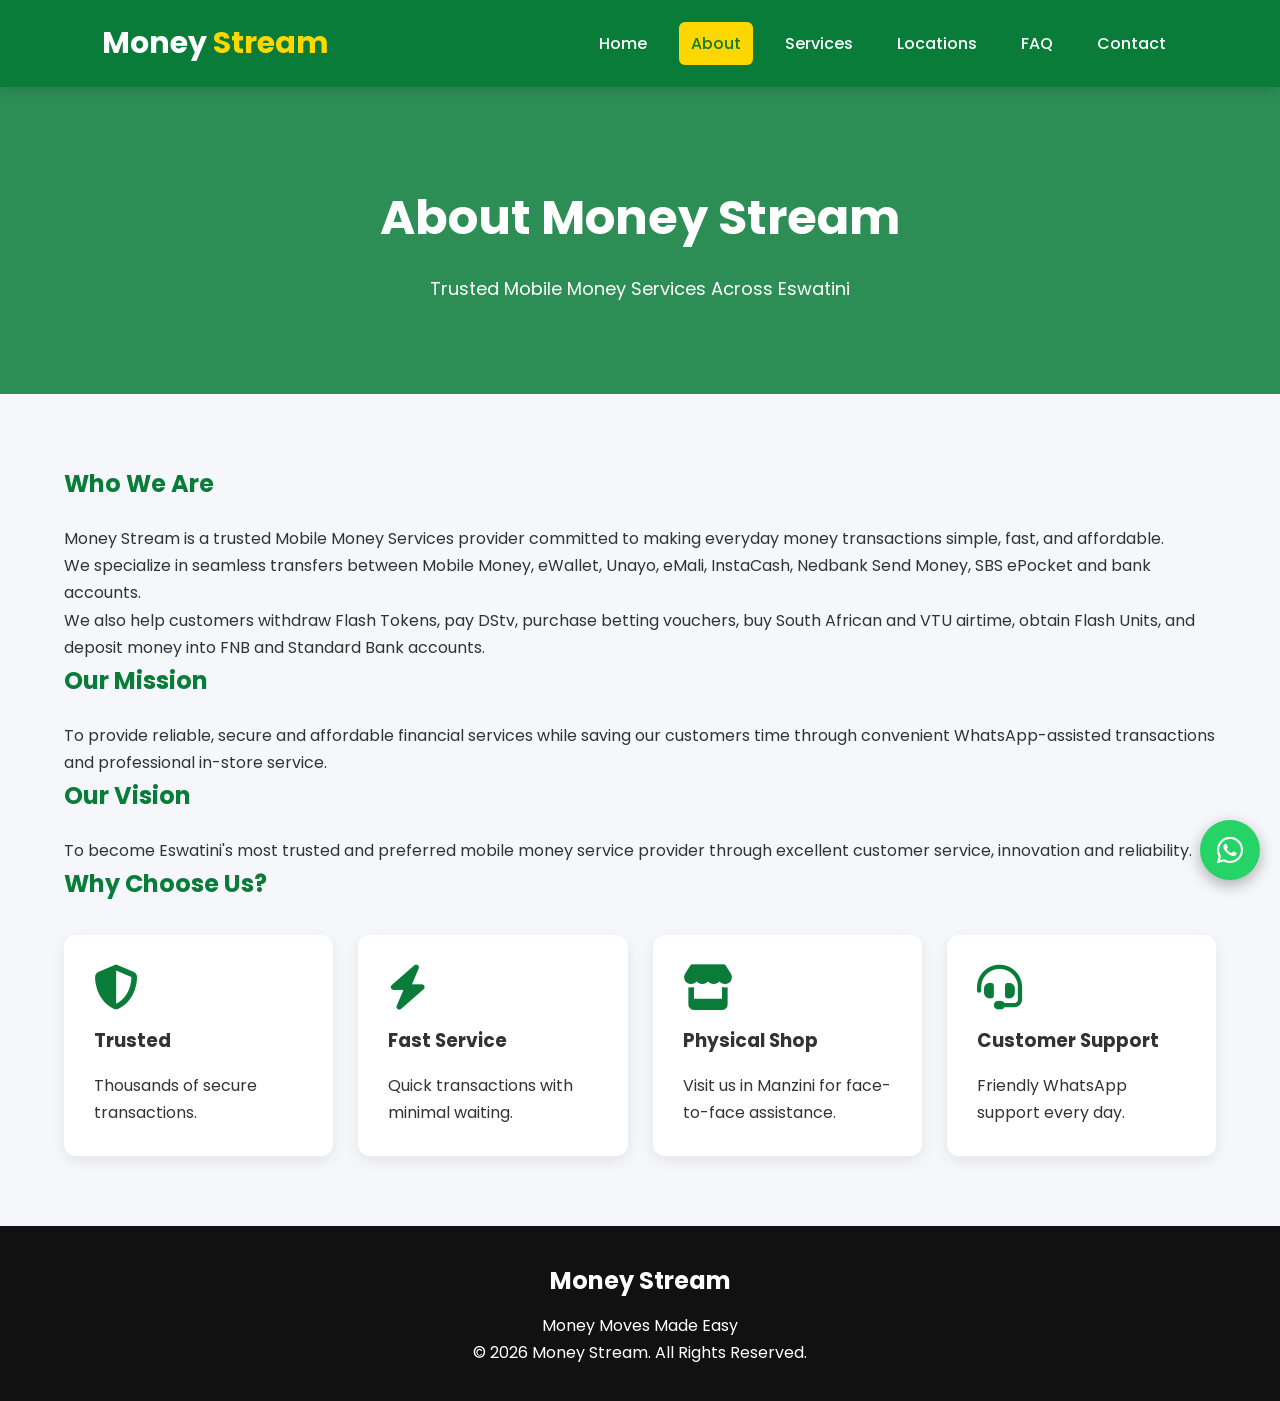
<file: about.html>
<!DOCTYPE html>
<html lang="en">
<head>
<meta charset="UTF-8">
<meta name="viewport" content="width=device-width, initial-scale=1.0">
<title>About Us | Money Stream</title>

<link href="https://fonts.googleapis.com/css2?family=Poppins:wght@300;400;500;600;700&display=swap" rel="stylesheet">
<link rel="stylesheet" href="https://cdnjs.cloudflare.com/ajax/libs/font-awesome/6.6.0/css/all.min.css">
<link rel="stylesheet" href="style.css">
</head>

<body>

<header>
<div class="logo">Money <span>Stream</span></div>

  <div class="menu-toggle" onclick="toggleMenu()">
    ☰
  </div>
<nav id="nav-menu">
<a href="index.html">Home</a>
<a href="about.html" class="active">About</a>
<a href="services.html">Services</a>
<a href="location.html">Locations</a>
<a href="faq.html">FAQ</a>
<a href="contact.html">Contact</a>
</nav>
</header>

<section class="page-banner">
<h1>About Money Stream</h1>
<p>Trusted Mobile Money Services Across Eswatini</p>
</section>

<section class="container">

<h2>Who We Are</h2>

<p>
Money Stream is a trusted Mobile Money Services provider committed to making everyday money transactions simple, fast, and affordable.
</p>

<p>
We specialize in seamless transfers between Mobile Money, eWallet, Unayo, eMali, InstaCash, Nedbank Send Money, SBS ePocket and bank accounts.
</p>

<p>
We also help customers withdraw Flash Tokens, pay DStv, purchase betting vouchers, buy South African and VTU airtime, obtain Flash Units, and deposit money into FNB and Standard Bank accounts.
</p>

<h2>Our Mission</h2>

<p>
To provide reliable, secure and affordable financial services while saving our customers time through convenient WhatsApp-assisted transactions and professional in-store service.
</p>

<h2>Our Vision</h2>

<p>
To become Eswatini's most trusted and preferred mobile money service provider through excellent customer service, innovation and reliability.
</p>

<h2>Why Choose Us?</h2>

<div class="cards">

<div class="card">
<i class="fas fa-shield-alt"></i>
<h3>Trusted</h3>
<p>Thousands of secure transactions.</p>
</div>

<div class="card">
<i class="fas fa-bolt"></i>
<h3>Fast Service</h3>
<p>Quick transactions with minimal waiting.</p>
</div>

<div class="card">
<i class="fas fa-store"></i>
<h3>Physical Shop</h3>
<p>Visit us in Manzini for face-to-face assistance.</p>
</div>

<div class="card">
<i class="fas fa-headset"></i>
<h3>Customer Support</h3>
<p>Friendly WhatsApp support every day.</p>
</div>

</div>

</section>

<footer>

<h2>Money Stream</h2>

<p>Money Moves Made Easy</p>

<p>© 2026 Money Stream. All Rights Reserved.</p>

</footer>

<a class="whatsapp" href="https://wa.me/26878108930">
<i class="fab fa-whatsapp"></i>
</a>
 <script>
function toggleMenu(){
    document.getElementById("nav-menu").classList.toggle("active");
}
 </script>
  <script src="script.js"></script>
</body>
</html>
</file>
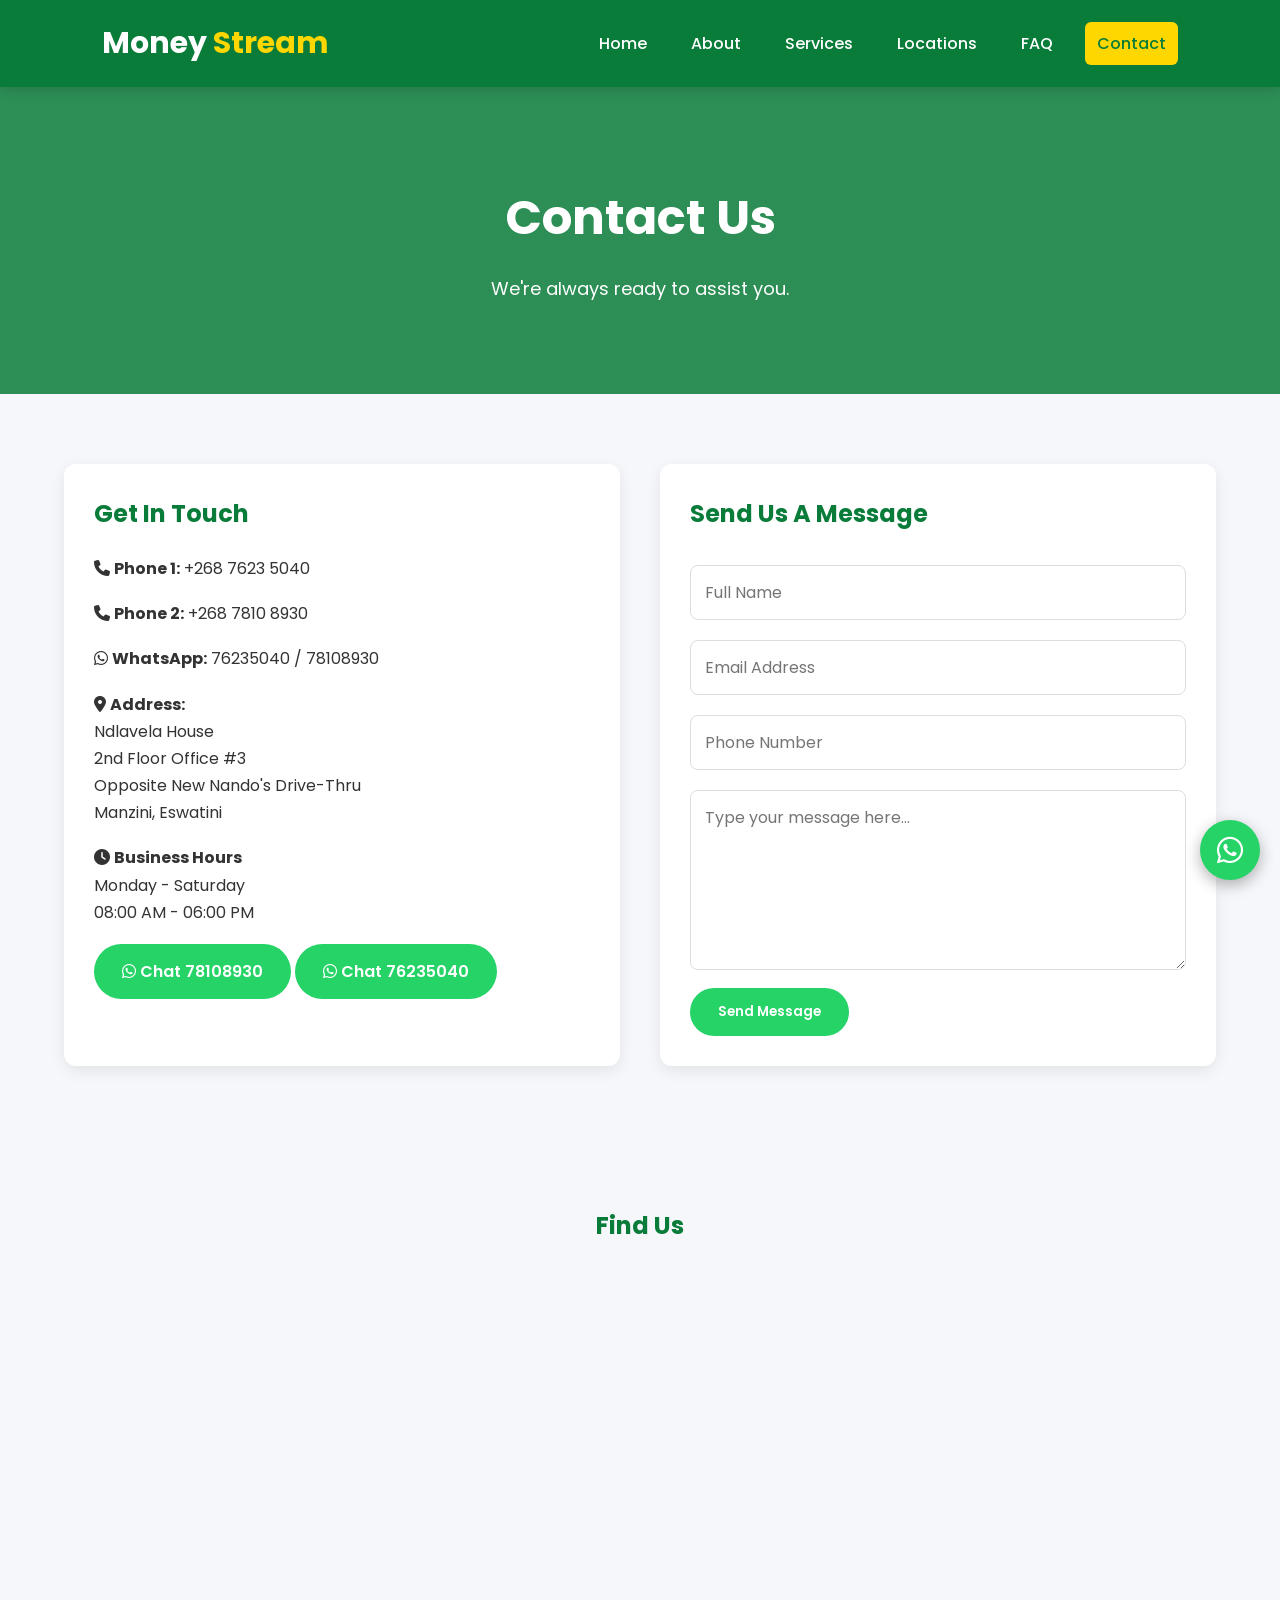
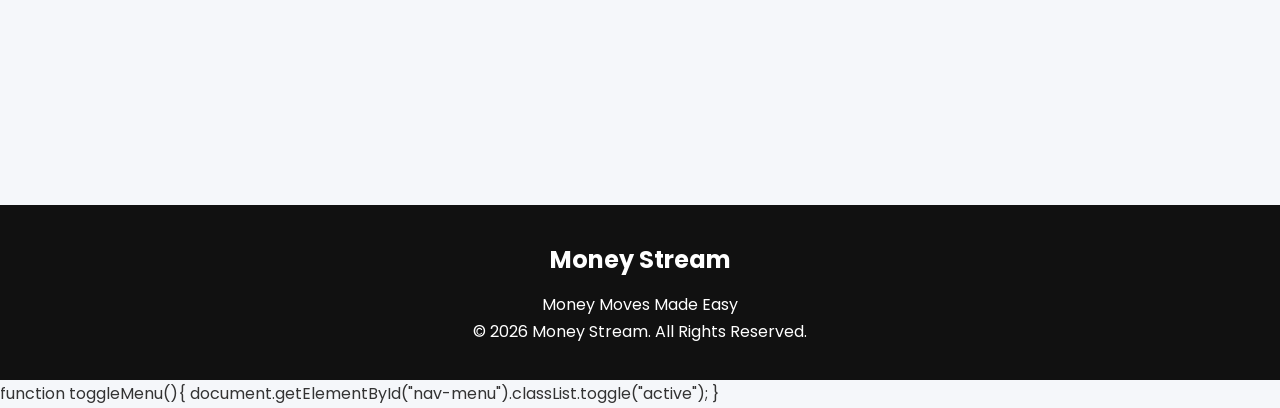
<file: contact.html>
<!DOCTYPE html>
<html lang="en">
<head>
<meta charset="UTF-8">
<meta name="viewport" content="width=device-width, initial-scale=1.0">
<title>Contact Us | Money Stream</title>

<link href="https://fonts.googleapis.com/css2?family=Poppins:wght@300;400;500;600;700&display=swap" rel="stylesheet">
<link rel="stylesheet" href="https://cdnjs.cloudflare.com/ajax/libs/font-awesome/6.6.0/css/all.min.css">
<link rel="stylesheet" href="style.css">
</head>

<body>

<header>
<div class="logo">Money <span>Stream</span></div>
<div class="menu-toggle" onclick="toggleMenu()">
    ☰
</div>
<nav id="nav-menu">
<a href="index.html">Home</a>
<a href="about.html">About</a>
<a href="services.html">Services</a>
<a href="locations.html">Locations</a>
<a href="faq.html">FAQ</a>
<a href="contact.html" class="active">Contact</a>
</nav>
</header>

<section class="page-banner">
<h1>Contact Us</h1>
<p>We're always ready to assist you.</p>
</section>

<section class="container">

<div class="contact-grid">

<div class="contact-info">

<h2>Get In Touch</h2>

<p><i class="fas fa-phone"></i> <strong>Phone 1:</strong> +268 7623 5040</p>

<p><i class="fas fa-phone"></i> <strong>Phone 2:</strong> +268 7810 8930</p>

<p><i class="fab fa-whatsapp"></i> <strong>WhatsApp:</strong> 76235040 / 78108930</p>

<p><i class="fas fa-map-marker-alt"></i>
<strong>Address:</strong><br>
Ndlavela House<br>
2nd Floor Office #3<br>
Opposite New Nando's Drive-Thru<br>
Manzini, Eswatini
</p>

<p><i class="fas fa-clock"></i>
<strong>Business Hours</strong><br>
Monday - Saturday<br>
08:00 AM - 06:00 PM
</p>

<div class="buttons">

<a class="btn" href="https://wa.me/26878108930">
<i class="fab fa-whatsapp"></i> Chat 78108930
</a>

<a class="btn" href="https://wa.me/26876235040">
<i class="fab fa-whatsapp"></i> Chat 76235040
</a>

</div>

</div>

<div class="contact-form">

<h2>Send Us A Message</h2>

<form>

<input type="text" placeholder="Full Name" required>

<input type="email" placeholder="Email Address">

<input type="tel" placeholder="Phone Number" required>

<textarea rows="6" placeholder="Type your message here..." required></textarea>

<button type="submit" class="btn">
Send Message
</button>

</form>

</div>

</div>

</section>

<section class="container">

<h2 style="text-align:center;">Find Us</h2>

<div style="margin-top:30px;border-radius:15px;overflow:hidden;">

<iframe
src="https://maps.google.com/maps?q=Manzini%20Eswatini&t=&z=15&ie=UTF8&iwloc=&output=embed"
width="100%"
height="450"
style="border:0;"
loading="lazy">
</iframe>

</div>

</section>

<footer>

<h2>Money Stream</h2>

<p>Money Moves Made Easy</p>

<p>© 2026 Money Stream. All Rights Reserved.</p>

</footer>

<a href="https://wa.me/26878108930" class="whatsapp">
<i class="fab fa-whatsapp"></i>
</a>
<script>
    <script src="script.js"></script>
function toggleMenu(){
    document.getElementById("nav-menu").classList.toggle("active");
}
</script>
</body>
</html>
</file>
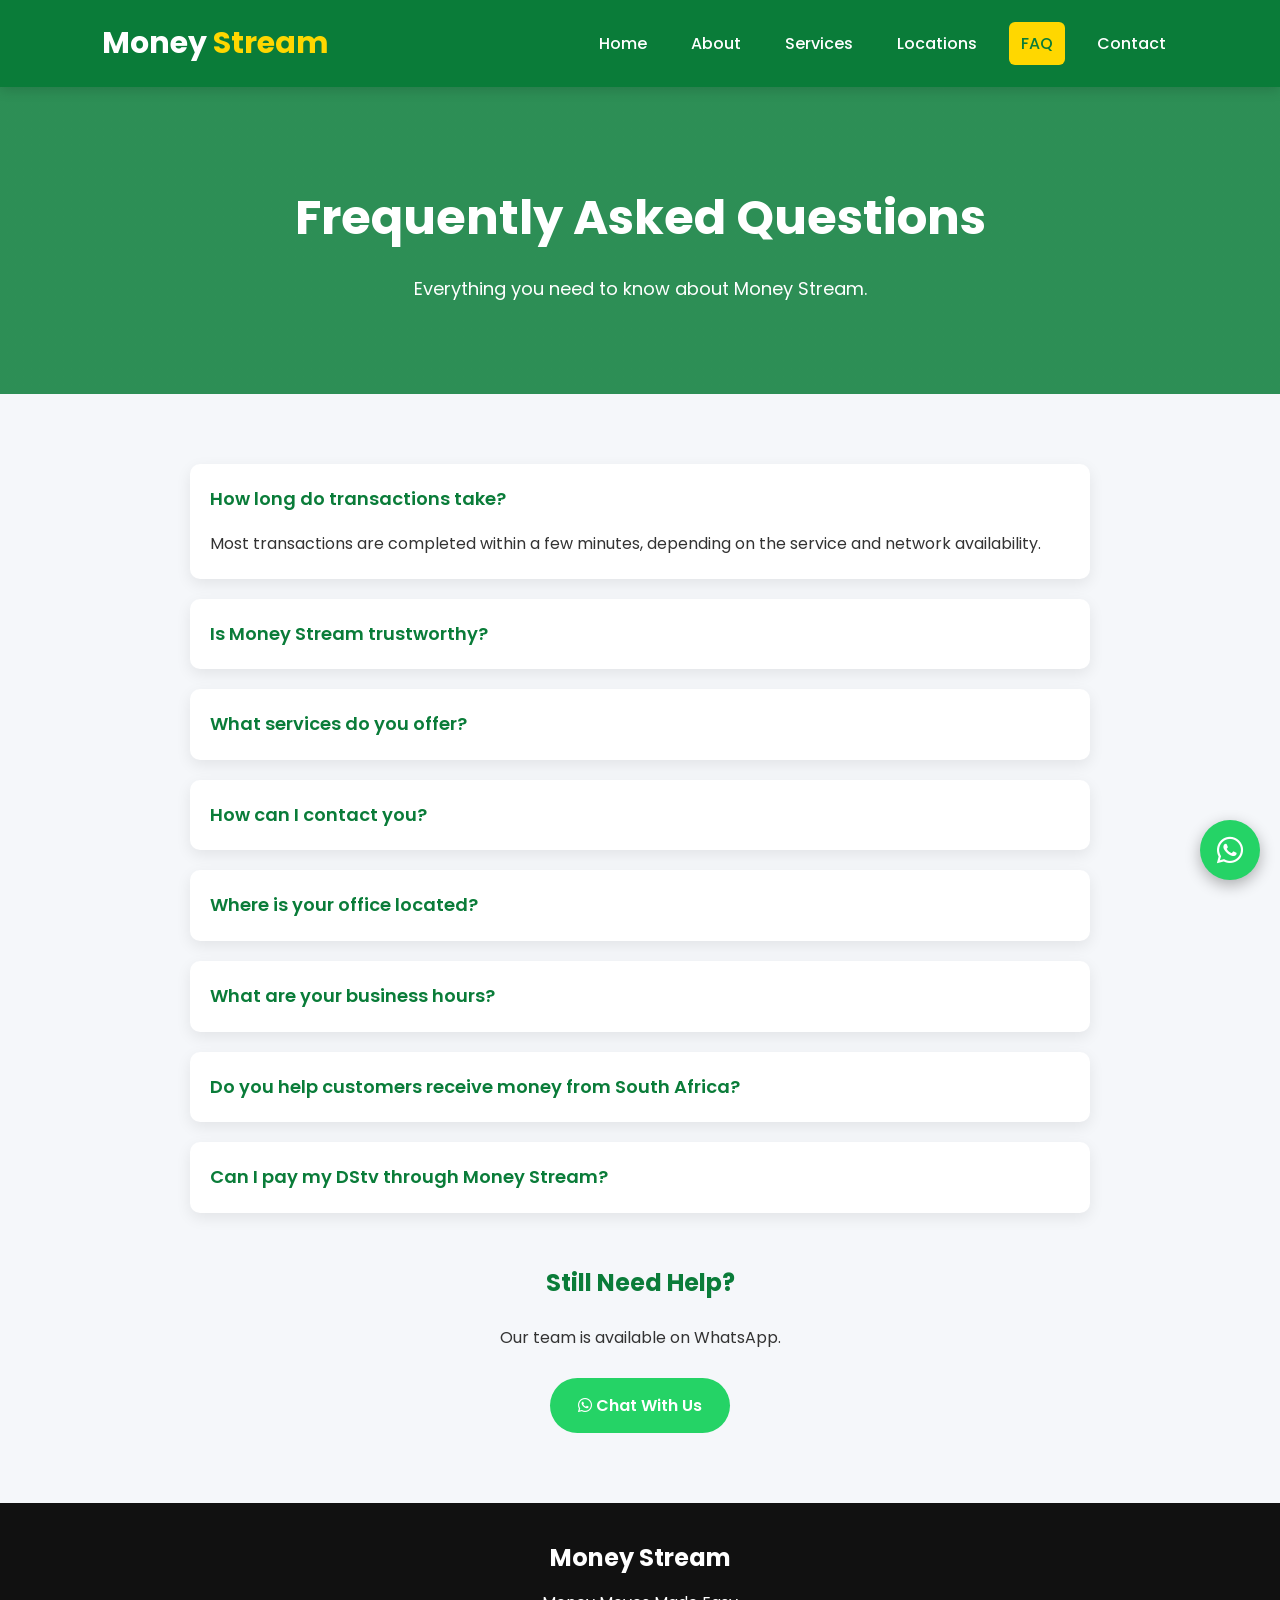
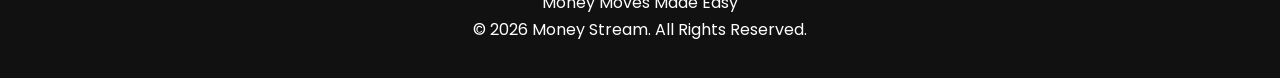
<file: faq.html>
<!DOCTYPE html>
<html lang="en">
<head>
<meta charset="UTF-8">
<meta name="viewport" content="width=device-width, initial-scale=1.0">
<title>FAQ | Money Stream</title>

<link href="https://fonts.googleapis.com/css2?family=Poppins:wght@300;400;500;600;700&display=swap" rel="stylesheet">
<link rel="stylesheet" href="https://cdnjs.cloudflare.com/ajax/libs/font-awesome/6.6.0/css/all.min.css">
<link rel="stylesheet" href="style.css">

<style>
.faq{
max-width:900px;
margin:auto;
}

details{
background:#fff;
margin-bottom:20px;
padding:20px;
border-radius:10px;
box-shadow:0 5px 15px rgba(0,0,0,.08);
cursor:pointer;
}

summary{
font-size:18px;
font-weight:600;
color:#0a7c39;
list-style:none;
}
  .menu-toggle {
    display: none;
    font-size: 35px;
    cursor: pointer;
    color: white;
}

@media (max-width: 768px) {

    .menu-toggle {
        display: block;
        position: absolute;
        right: 25px;
        top: 25px;
    }

    nav {
        display: none;
        flex-direction: column;
        background: #087f35;
        width: 100%;
        text-align: center;
        padding: 20px;
    }

    nav.active {
        display: flex;
    }

    nav a {
        margin: 15px 0;
    }
}

summary::-webkit-details-marker{
display:none;
}

details p{
margin-top:15px;
line-height:1.8;
}
</style>

</head>

<body>

<header>

<div class="logo">
Money <span>Stream</span>
</div>
<div class="menu-toggle" onclick="toggleMenu()">
    ☰
</div>
<nav id="nav-menu">

<a href="index.html">Home</a>
<a href="about.html">About</a>
<a href="services.html">Services</a>
<a href="locations.html">Locations</a>
<a href="faq.html" class="active">FAQ</a>
<a href="contact.html">Contact</a>

</nav>

</header>

<section class="page-banner">

<h1>Frequently Asked Questions</h1>

<p>Everything you need to know about Money Stream.</p>

</section>

<section class="container">

<div class="faq">

<details open>
<summary>How long do transactions take?</summary>
<p>
Most transactions are completed within a few minutes, depending on the service and network availability.
</p>
</details>

<details>
<summary>Is Money Stream trustworthy?</summary>
<p>
Yes. We operate a physical service centre in Manzini and are committed to providing secure, reliable and professional financial services.
</p>
</details>

<details>
<summary>What services do you offer?</summary>
<p>
We provide eWallet, Unayo, eMali, InstaCash, Flash Tokens, Flash Units, FNB & Standard Bank deposits, DStv payments, betting vouchers, South African airtime and VTU airtime.
</p>
</details>

<details>
<summary>How can I contact you?</summary>
<p>
WhatsApp us on <strong>+268 7810 8930</strong> or <strong>+268 7623 5040</strong>.
</p>
</details>

<details>
<summary>Where is your office located?</summary>
<p>
Ndlavela House, 2nd Floor, Office #3, opposite New Nando's Drive-Thru, Manzini.
</p>
</details>

<details>
<summary>What are your business hours?</summary>
<p>
Monday to Saturday: 08:00 AM – 06:00 PM.
</p>
</details>

<details>
<summary>Do you help customers receive money from South Africa?</summary>
<p>
Yes. We assist customers with Flash Token withdrawals and other supported money transfer services.
</p>
</details>

<details>
<summary>Can I pay my DStv through Money Stream?</summary>
<p>
Yes. We process DStv payments quickly and securely.
</p>
</details>

</div>

<div style="text-align:center;margin-top:50px;">

<h2>Still Need Help?</h2>

<p>Our team is available on WhatsApp.</p>

<br>

<a class="btn" href="https://wa.me/26878108930">
<i class="fab fa-whatsapp"></i> Chat With Us
</a>

</div>

</section>

<footer>

<h2>Money Stream</h2>

<p>Money Moves Made Easy</p>

<p>© 2026 Money Stream. All Rights Reserved.</p>

</footer>

<a href="https://wa.me/26878108930" class="whatsapp">
<i class="fab fa-whatsapp"></i>
</a>
<script>
function toggleMenu(){
    document.getElementById("nav-menu").classList.toggle("active");
}
</script>
  <script src="script.js"></script>
</body>
</html>
</file>
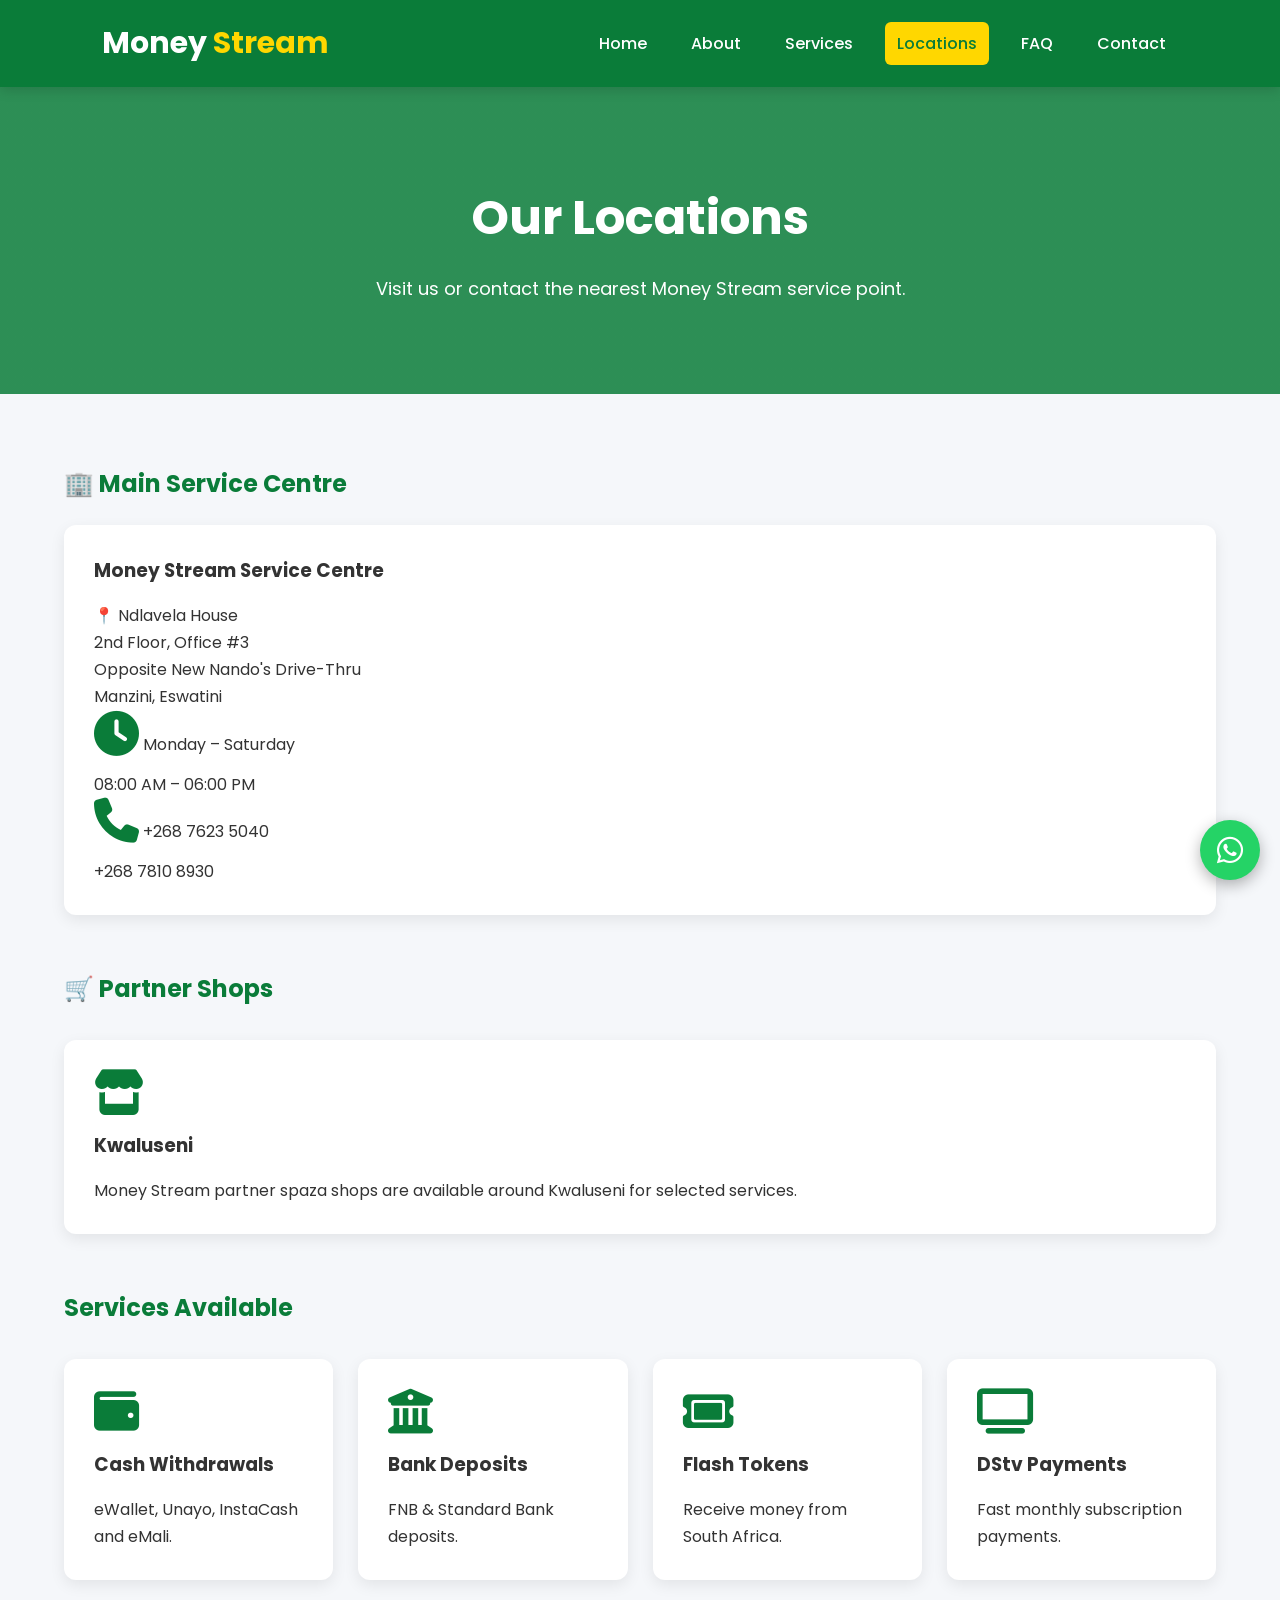
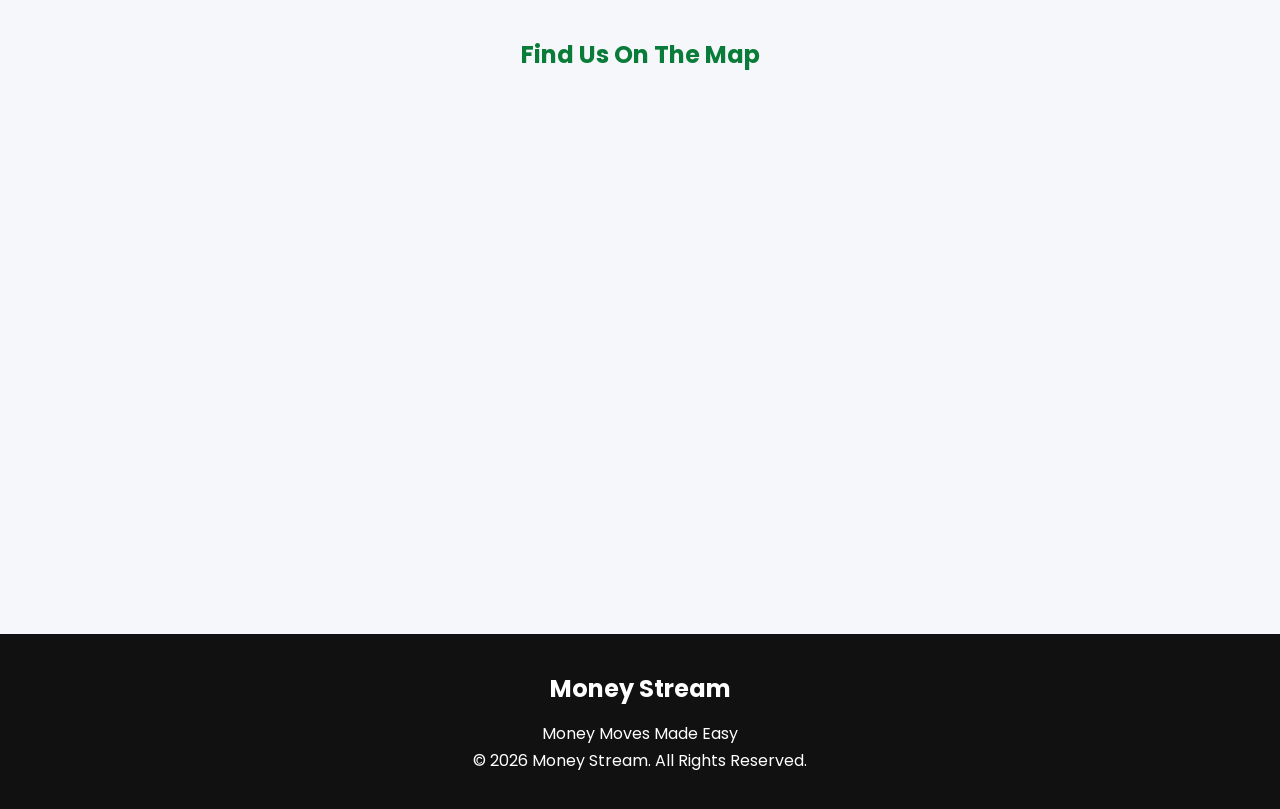
<file: location.html>
<!DOCTYPE html>
<html lang="en">
<head>
<meta charset="UTF-8">
<meta name="viewport" content="width=device-width, initial-scale=1.0">
<title>Locations | Money Stream</title>

<link href="https://fonts.googleapis.com/css2?family=Poppins:wght@300;400;500;600;700&display=swap" rel="stylesheet">
<link rel="stylesheet" href="https://cdnjs.cloudflare.com/ajax/libs/font-awesome/6.6.0/css/all.min.css">
<link rel="stylesheet" href="style.css">

</head>
<body>

<header>

<div class="logo">
Money <span>Stream</span>
</div>
<div class="menu-toggle" onclick="toggleMenu()">
    ☰
</div>
<nav id="nav-menu">

<a href="index.html">Home</a>
<a href="about.html">About</a>
<a href="services.html">Services</a>
<a href="locations.html" class="active">Locations</a>
<a href="faq.html">FAQ</a>
<a href="contact.html">Contact</a>

</nav>

</header>

<section class="page-banner">

<h1>Our Locations</h1>

<p>Visit us or contact the nearest Money Stream service point.</p>

</section>

<section class="container">

<h2>🏢 Main Service Centre</h2>

<div class="card">

<h3>Money Stream Service Centre</h3>

<p>

📍 Ndlavela House<br>
2nd Floor, Office #3<br>
Opposite New Nando's Drive-Thru<br>
Manzini, Eswatini

</p>

<p>

<i class="fas fa-clock"></i>
Monday – Saturday<br>

08:00 AM – 06:00 PM

</p>

<p>

<i class="fas fa-phone"></i>

+268 7623 5040

<br>

+268 7810 8930

</p>

</div>

<br><br>

<h2>🛒 Partner Shops</h2>

<div class="cards">

<div class="card">

<i class="fas fa-store"></i>

<h3>Kwaluseni</h3>

<p>

Money Stream partner spaza shops are available around Kwaluseni for selected services.

</p>

</div>

</div>

<br><br>

<h2>Services Available</h2>

<div class="cards">

<div class="card">
<i class="fas fa-wallet"></i>
<h3>Cash Withdrawals</h3>
<p>eWallet, Unayo, InstaCash and eMali.</p>
</div>

<div class="card">
<i class="fas fa-building-columns"></i>
<h3>Bank Deposits</h3>
<p>FNB & Standard Bank deposits.</p>
</div>

<div class="card">
<i class="fas fa-ticket"></i>
<h3>Flash Tokens</h3>
<p>Receive money from South Africa.</p>
</div>

<div class="card">
<i class="fas fa-tv"></i>
<h3>DStv Payments</h3>
<p>Fast monthly subscription payments.</p>
</div>

</div>

<br><br>

<h2 style="text-align:center;">Find Us On The Map</h2>

<div style="margin-top:30px;border-radius:15px;overflow:hidden;">

<iframe
src="https://maps.google.com/maps?q=Manzini%20Eswatini&t=&z=15&ie=UTF8&iwloc=&output=embed"
width="100%"
height="450"
style="border:0;"
loading="lazy">
</iframe>

</div>

</section>

<footer>

<h2>Money Stream</h2>

<p>Money Moves Made Easy</p>

<p>© 2026 Money Stream. All Rights Reserved.</p>

</footer>

<a href="https://wa.me/26878108930" class="whatsapp">

<i class="fab fa-whatsapp"></i>

</a>
<script>
function toggleMenu(){
    document.getElementById("nav-menu").classList.toggle("active");
}
        </script>
    <script src="script.js"></script>
</body>
</html>
</file>
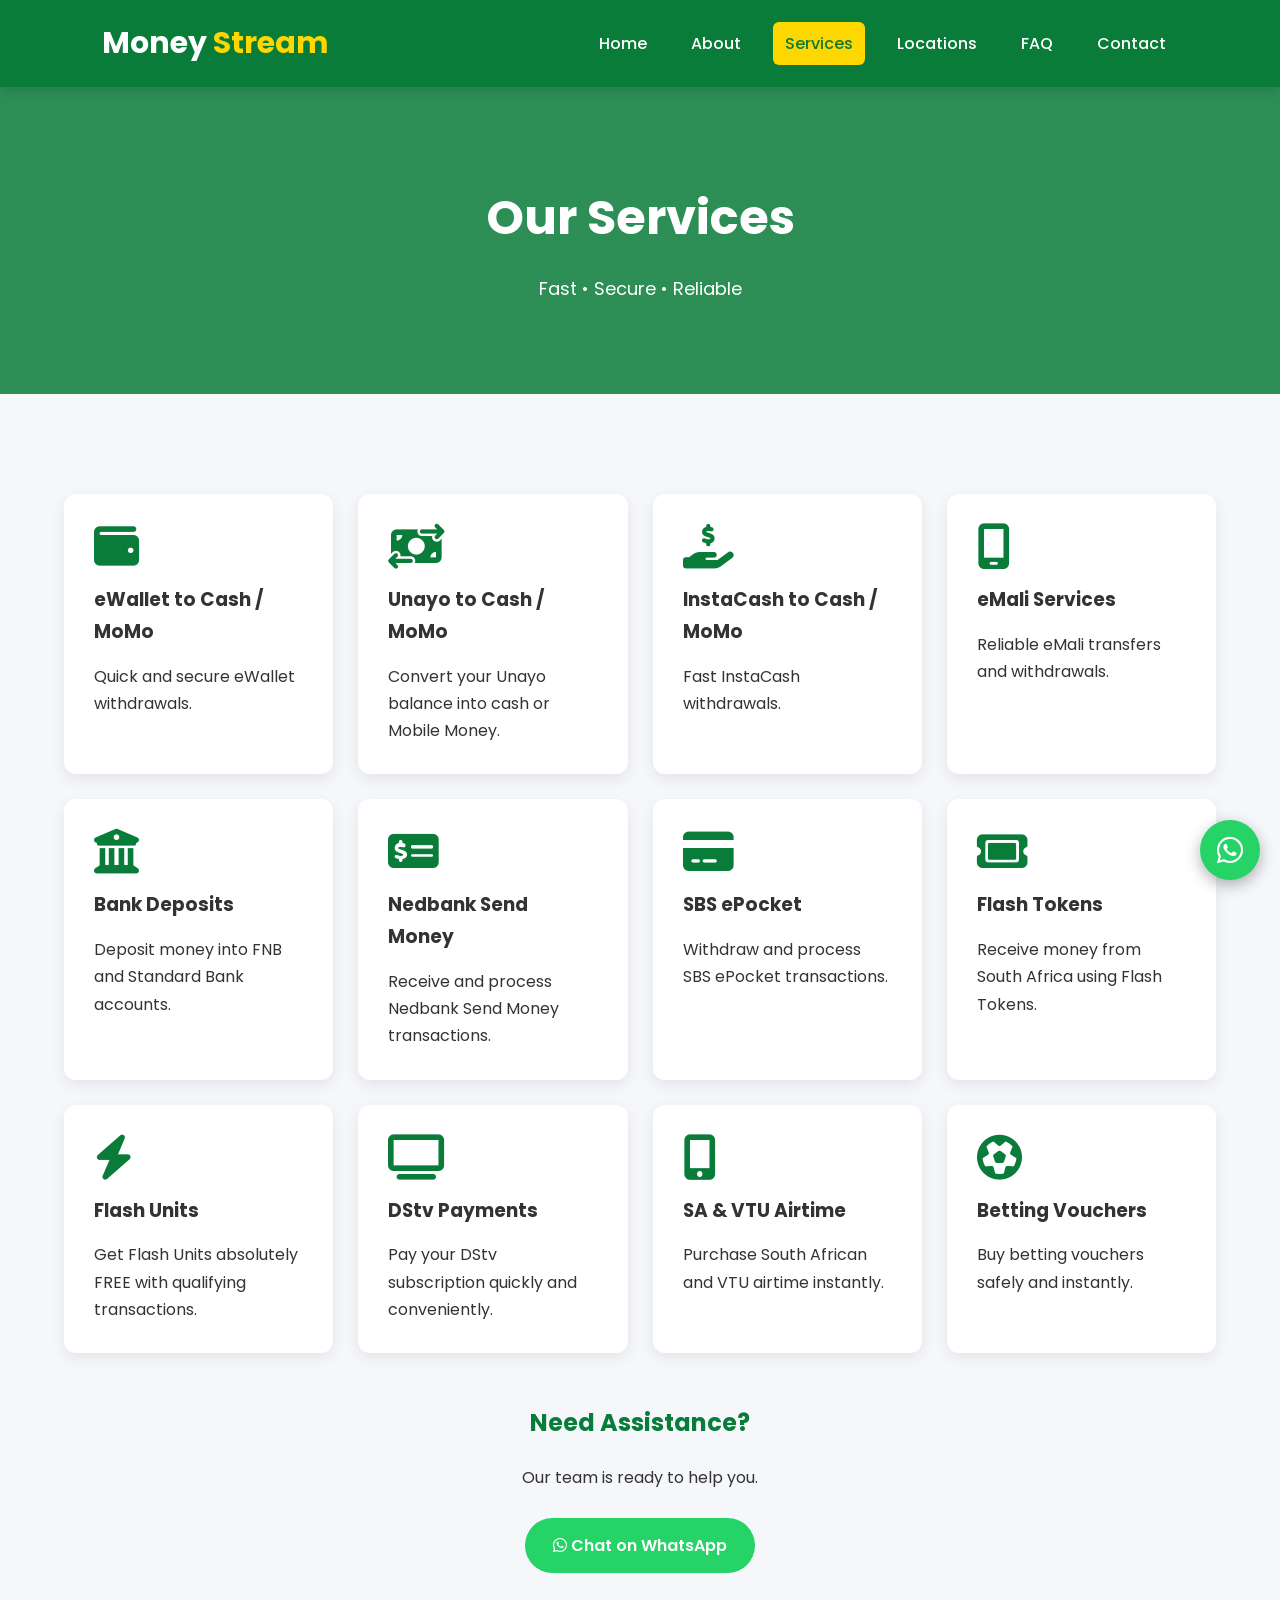
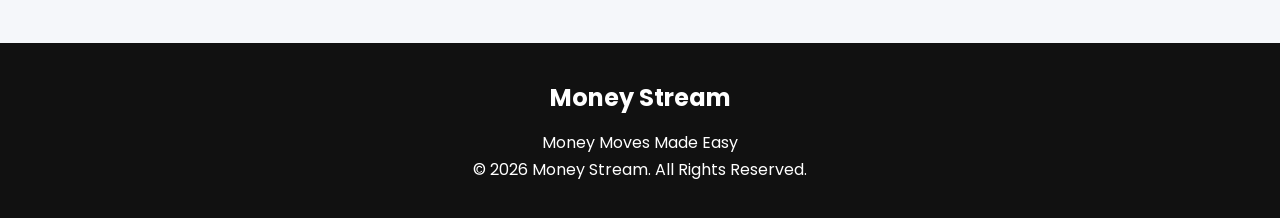
<file: services.html>
<!DOCTYPE html>
<html lang="en">
<head>
<meta charset="UTF-8">
<meta name="viewport" content="width=device-width, initial-scale=1.0">
<title>Services | Money Stream</title>

<link href="https://fonts.googleapis.com/css2?family=Poppins:wght@300;400;500;600;700&display=swap" rel="stylesheet">
<link rel="stylesheet" href="https://cdnjs.cloudflare.com/ajax/libs/font-awesome/6.6.0/css/all.min.css">
<link rel="stylesheet" href="style.css">
</head>

<body>

<header>
<div class="logo">Money <span>Stream</span></div>
<div class="menu-toggle" onclick="toggleMenu()">
    ☰
</div>
<nav id="nav-menu">
<a href="index.html">Home</a>
<a href="about.html">About</a>
<a href="services.html" class="active">Services</a>
<a href="location.html">Locations</a>
<a href="faq.html">FAQ</a>
<a href="contact.html">Contact</a>
</nav>
</header>

<section class="page-banner">
<h1>Our Services</h1>
<p>Fast • Secure • Reliable</p>
</section>

<section class="container">

<div class="cards">

<div class="card">
<i class="fas fa-wallet"></i>
<h3>eWallet to Cash / MoMo</h3>
<p>Quick and secure eWallet withdrawals.</p>
</div>

<div class="card">
<i class="fas fa-money-bill-transfer"></i>
<h3>Unayo to Cash / MoMo</h3>
<p>Convert your Unayo balance into cash or Mobile Money.</p>
</div>

<div class="card">
<i class="fas fa-hand-holding-dollar"></i>
<h3>InstaCash to Cash / MoMo</h3>
<p>Fast InstaCash withdrawals.</p>
</div>

<div class="card">
<i class="fas fa-mobile-screen"></i>
<h3>eMali Services</h3>
<p>Reliable eMali transfers and withdrawals.</p>
</div>

<div class="card">
<i class="fas fa-building-columns"></i>
<h3>Bank Deposits</h3>
<p>Deposit money into FNB and Standard Bank accounts.</p>
</div>

<div class="card">
<i class="fas fa-money-check-dollar"></i>
<h3>Nedbank Send Money</h3>
<p>Receive and process Nedbank Send Money transactions.</p>
</div>

<div class="card">
<i class="fas fa-credit-card"></i>
<h3>SBS ePocket</h3>
<p>Withdraw and process SBS ePocket transactions.</p>
</div>

<div class="card">
<i class="fas fa-ticket"></i>
<h3>Flash Tokens</h3>
<p>Receive money from South Africa using Flash Tokens.</p>
</div>

<div class="card">
<i class="fas fa-bolt"></i>
<h3>Flash Units</h3>
<p>Get Flash Units absolutely FREE with qualifying transactions.</p>
</div>

<div class="card">
<i class="fas fa-tv"></i>
<h3>DStv Payments</h3>
<p>Pay your DStv subscription quickly and conveniently.</p>
</div>

<div class="card">
<i class="fas fa-mobile-alt"></i>
<h3>SA & VTU Airtime</h3>
<p>Purchase South African and VTU airtime instantly.</p>
</div>

<div class="card">
<i class="fas fa-futbol"></i>
<h3>Betting Vouchers</h3>
<p>Buy betting vouchers safely and instantly.</p>
</div>

</div>

<div style="text-align:center;margin-top:50px;">

<h2>Need Assistance?</h2>

<p>Our team is ready to help you.</p>

<br>

<a href="https://wa.me/26878108930" class="btn">
<i class="fab fa-whatsapp"></i>
Chat on WhatsApp
</a>

</div>

</section>

<footer>

<h2>Money Stream</h2>

<p>Money Moves Made Easy</p>

<p>© 2026 Money Stream. All Rights Reserved.</p>

</footer>

<a href="https://wa.me/26878108930" class="whatsapp">
<i class="fab fa-whatsapp"></i>
</a>
<script>
function toggleMenu(){
    document.getElementById("nav-menu").classList.toggle("active");
}
</script>
    <script src="script.js"></script>
</body>
</html>
</file>
<file: style.css>
/* Google Font */
@import url('https://fonts.googleapis.com/css2?family=Poppins:wght@300;400;500;600;700&display=swap');

*{
margin:0;
padding:0;
box-sizing:border-box;
font-family:'Poppins',sans-serif;
scroll-behavior:smooth;
}

body{
background:#f5f7fa;
color:#333;
line-height:1.7;
}

/* Header */

header{
position:sticky;
top:0;
background:#0a7c39;
display:flex;
justify-content:space-between;
align-items:center;
padding:18px 8%;
z-index:999;
box-shadow:0 3px 12px rgba(0,0,0,.15);
}

.logo{
font-size:30px;
font-weight:700;
color:#fff;
}

.logo span{
color:#FFD700;
}

nav{
display:flex;
gap:20px;
}

nav a{
color:#fff;
text-decoration:none;
font-weight:500;
transition:.3s;
padding:8px 12px;
border-radius:6px;
}

nav a:hover,
nav a.active{
background:#FFD700;
color:#0a7c39;
}

/* Banner */

.page-banner{
background:linear-gradient(rgba(10,124,57,.85),rgba(10,124,57,.85)),
url("https://images.unsplash.com/photo-1556740749-887f6717d7e4?auto=format&fit=crop&w=1600&q=80");
background-size:cover;
background-position:center;
color:#fff;
text-align:center;
padding:90px 20px;
}

.page-banner h1{
font-size:48px;
margin-bottom:15px;
}

.page-banner p{
font-size:18px;
}

/* Containers */

.container{
width:90%;
max-width:1200px;
margin:auto;
padding:70px 0;
}

.container h2{
color:#0a7c39;
margin-bottom:20px;
}

/* Cards */

.cards{
display:grid;
grid-template-columns:repeat(auto-fit,minmax(250px,1fr));
gap:25px;
margin-top:30px;
}

.card{
background:#fff;
padding:30px;
border-radius:12px;
box-shadow:0 5px 15px rgba(0,0,0,.08);
transition:.3s;
}

.card:hover{
transform:translateY(-8px);
}

.card i{
font-size:45px;
color:#0a7c39;
margin-bottom:15px;
}

.card h3{
margin-bottom:15px;
}

/* Buttons */

.btn{
display:inline-block;
padding:14px 28px;
background:#25D366;
color:#fff;
text-decoration:none;
border-radius:40px;
font-weight:600;
transition:.3s;
border:none;
cursor:pointer;
}

.btn:hover{
background:#1fa855;
transform:translateY(-3px);
}

/* Contact */

.contact-grid{
display:grid;
grid-template-columns:repeat(auto-fit,minmax(350px,1fr));
gap:40px;
}

.contact-info,
.contact-form{
background:#fff;
padding:30px;
border-radius:12px;
box-shadow:0 5px 15px rgba(0,0,0,.08);
}

.menu-toggle {
    display: none;
    font-size: 35px;
    cursor: pointer;
    color: white;
}

@media (max-width: 768px) {

    .menu-toggle {
        display: block;
        position: absolute;
        right: 25px;
        top: 25px;
    }

    nav {
        display: none;
        flex-direction: column;
        background: #087f35;
        width: 100%;
        text-align: center;
        padding: 20px;
    }

    nav.active {
        display: flex;
    }

    nav a {
        margin: 15px 0;
    }
}

.contact-info p{
margin:18px 0;
}

.contact-form input,
.contact-form textarea{
width:100%;
padding:14px;
margin:10px 0;
border:1px solid #ddd;
border-radius:8px;
font-size:16px;
}

/* Footer */

footer{
background:#111;
color:#fff;
text-align:center;
padding:35px 20px;
}

footer h2{
margin-bottom:10px;
}

/* Floating WhatsApp */

.whatsapp{
position:fixed;
right:20px;
bottom:20px;
width:60px;
height:60px;
background:#25D366;
color:#fff;
display:flex;
justify-content:center;
align-items:center;
font-size:30px;
border-radius:50%;
text-decoration:none;
box-shadow:0 5px 15px rgba(0,0,0,.3);
transition:.3s;
}

.whatsapp:hover{
transform:scale(1.1);
}

/* Responsive */

@media(max-width:768px){

header{
flex-direction:column;
padding:15px;
}

nav{
flex-wrap:wrap;
justify-content:center;
margin-top:15px;
}

.page-banner h1{
font-size:34px;
}

.container{
width:95%;
}
  .hidden{
opacity:0;
transform:translateY(40px);
transition:all .6s ease;
}

.show{
opacity:1;
transform:translateY(0);
}

}
</file>
